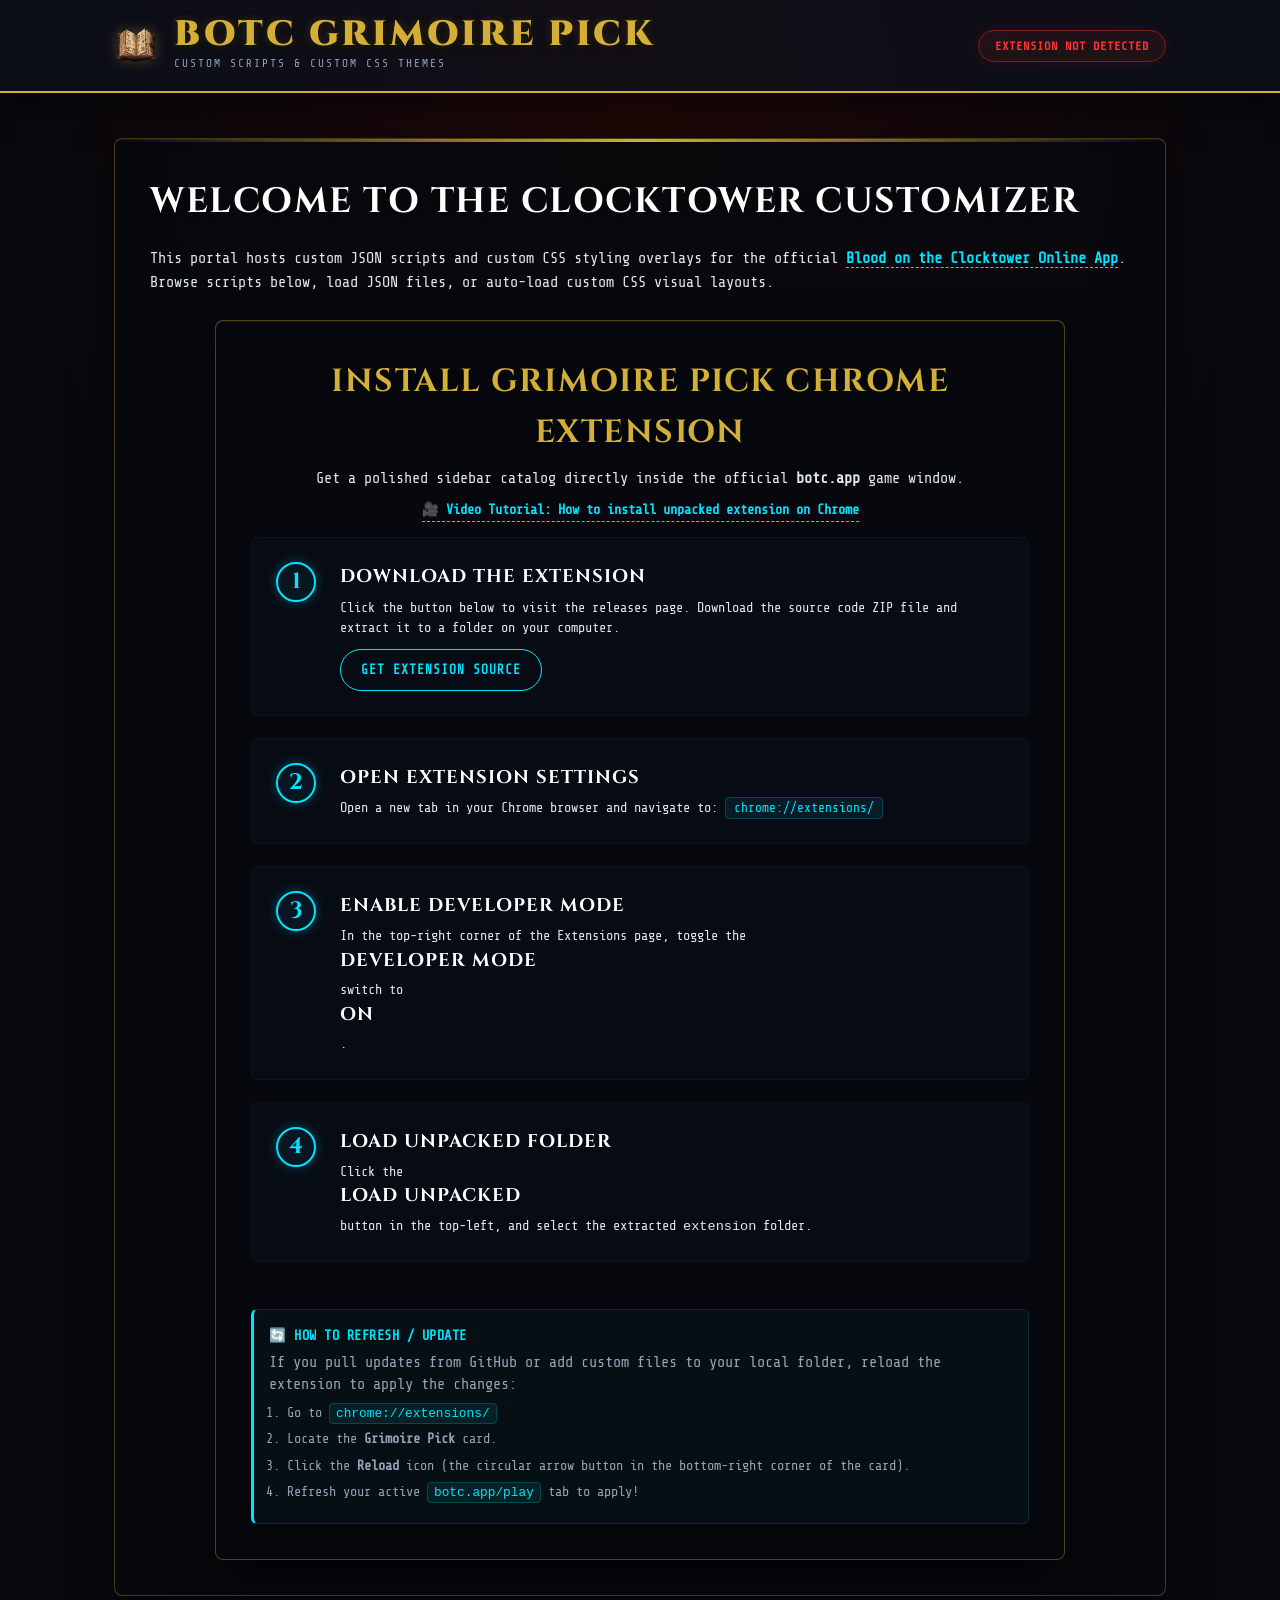
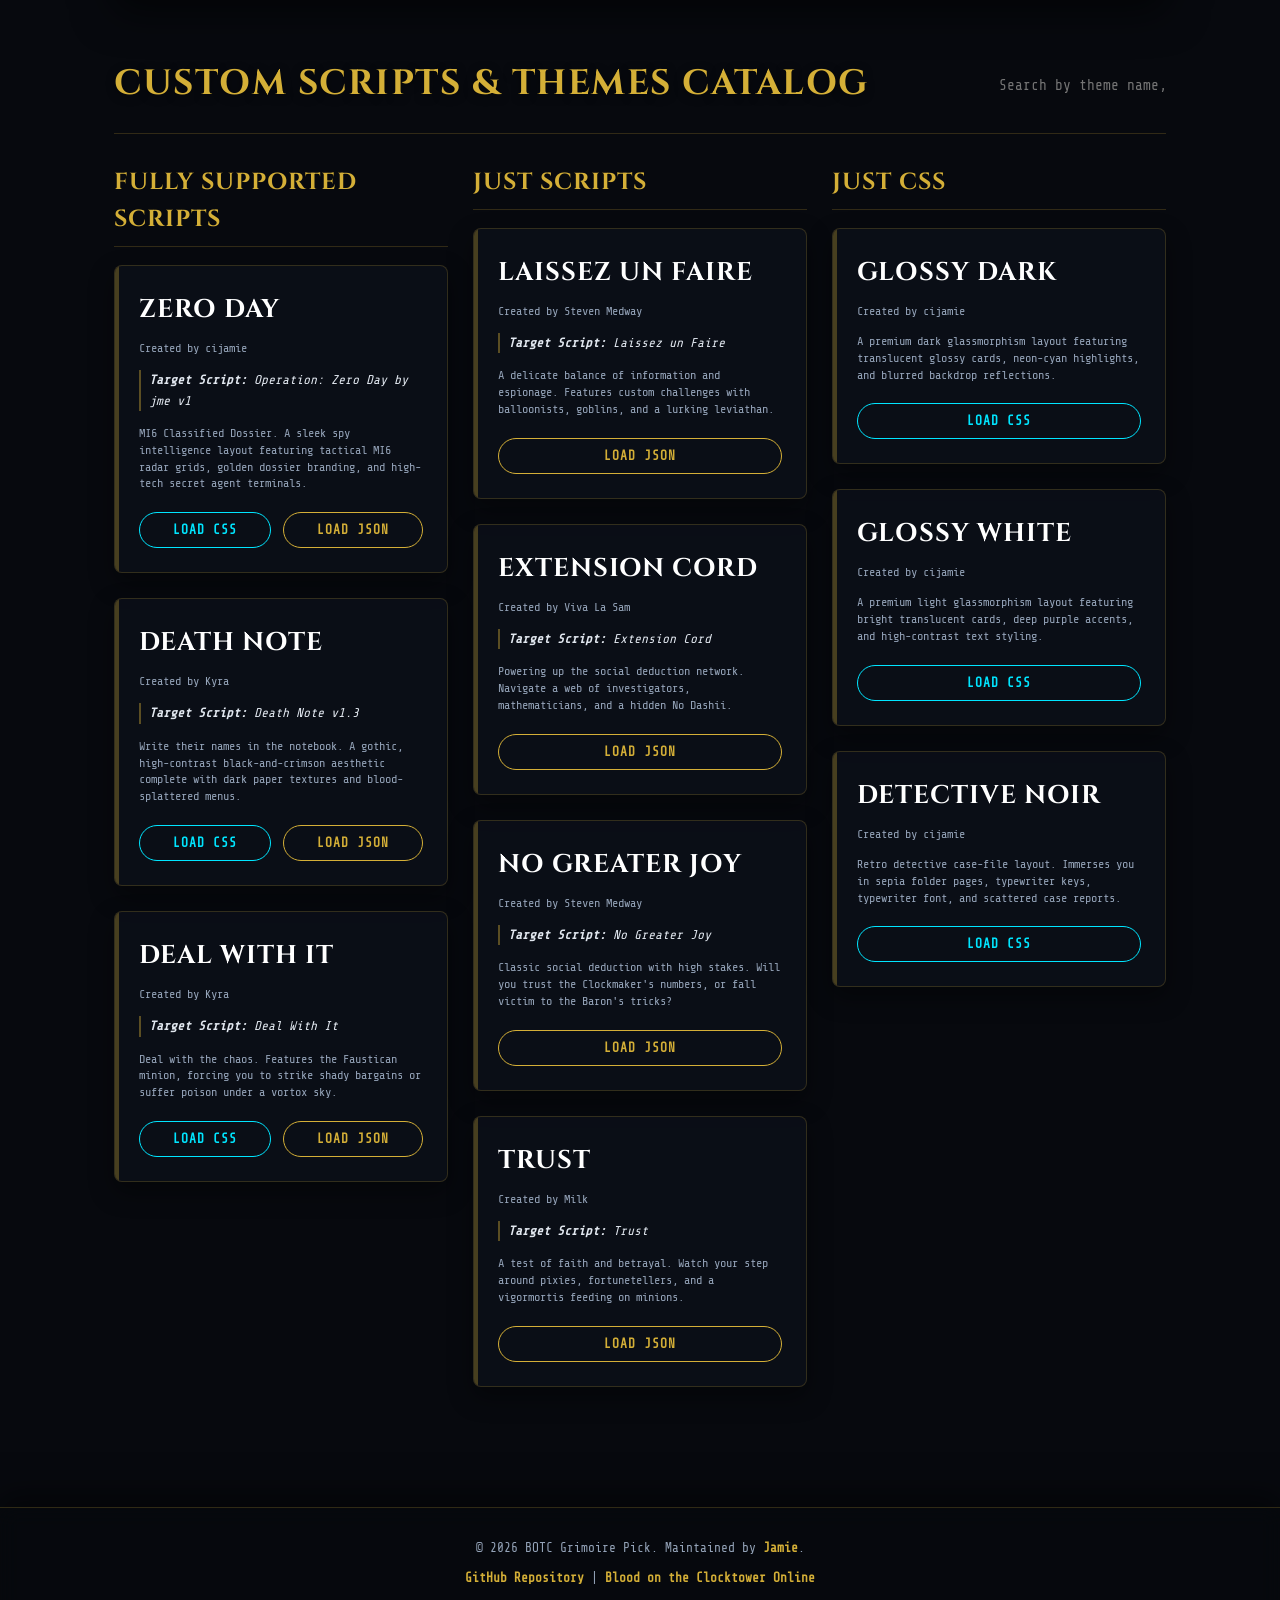
<file: index.html>
<!DOCTYPE html>
<html lang="en">
<head>
  <meta charset="UTF-8">
  <meta name="viewport" content="width=device-width, initial-scale=1.0">
  <title>Blood on the Clocktower - Grimoire Pick</title>
  <link rel="stylesheet" href="index.css">
</head>
<body>
  <header class="site-header">
    <div class="container header-container">
      <div class="logo-area">
        <img class="logo-img" src="logo.png" alt="Grimoire Pick Logo" width="44" height="44" style="width: 44px; height: 44px; object-fit: contain;">
        <div class="logo-text">
          <h1>BOTC Grimoire Pick</h1>
          <p class="subtitle">Custom Scripts & Custom CSS Themes</p>
        </div>
      </div>
      
      <div class="status-badge-container">
        <span id="extension-status" class="status-badge not-detected">Extension Not Detected</span>
      </div>
    </div>
  </header>

  <main class="main-content container">
    <!-- Intro Section -->
    <section class="intro-card">
      <h2>Welcome to the Clocktower Customizer</h2>
      <p>
        This portal hosts custom JSON scripts and custom CSS styling overlays for the official 
        <a href="https://botc.app" target="_blank">Blood on the Clocktower Online App</a>. 
        Browse scripts below, load JSON files, or auto-load custom CSS visual layouts.
      </p>
      
      <div class="setup-container">
        <div class="setup-box single-box">
          <h2>Install Grimoire Pick Chrome Extension</h2>
          <p class="setup-desc">
            Get a polished sidebar catalog directly inside the official <strong>botc.app</strong> game window.<br>
            <a href="https://www.youtube.com/watch?v=-CPdXqtKbJ4" target="_blank" class="video-tutorial-link" style="color: var(--color-primary); font-size: 0.85rem; display: inline-block; margin-top: 8px; font-weight: 600; text-decoration: none;">
              🎥 Video Tutorial: How to install unpacked extension on Chrome
            </a>
          </p>
          
          <div class="install-steps">
            <div class="step">
              <span class="step-number">1</span>
              <div class="step-content">
                <strong>Download the Extension</strong>
                <p>Click the button below to visit the releases page. Download the source code ZIP file and extract it to a folder on your computer.</p>
                <a href="https://github.com/cijamie/grimoirepick/releases/tag/v1.0.9" class="web-btn web-btn-primary" target="_blank" style="display: inline-block; margin-top: 10px;">Get Extension Source</a>
              </div>
            </div>
            
            <div class="step">
              <span class="step-number">2</span>
              <div class="step-content">
                <strong>Open Extension Settings</strong>
                <p>Open a new tab in your Chrome browser and navigate to: <code class="highlight">chrome://extensions/</code></p>
              </div>
            </div>
            
            <div class="step">
              <span class="step-number">3</span>
              <div class="step-content">
                <strong>Enable Developer Mode</strong>
                <p>In the top-right corner of the Extensions page, toggle the <strong>Developer mode</strong> switch to <strong>ON</strong>.</p>
              </div>
            </div>
            
            <div class="step">
              <span class="step-number">4</span>
              <div class="step-content">
                <strong>Load Unpacked Folder</strong>
                <p>Click the <strong>Load unpacked</strong> button in the top-left, and select the extracted <code>extension</code> folder.</p>

              </div>
          </div>
          
          <div class="update-note" style="margin-top: 25px; padding: 15px; background: rgba(0, 229, 255, 0.03); border: 1px solid rgba(0, 229, 255, 0.15); border-radius: 6px; font-size: 0.85rem;">
            <strong style="color: var(--color-primary); display: block; margin-bottom: 5px; text-transform: uppercase; letter-spacing: 0.5px;">🔄 How to Refresh / Update</strong>
            <p style="margin: 0; color: var(--color-text-muted); line-height: 1.4;">
              If you pull updates from GitHub or add custom files to your local folder, reload the extension to apply the changes:
            </p>
            <ol style="margin: 8px 0 0 18px; padding: 0; color: var(--color-text-muted); line-height: 1.5;">
              <li>Go to <code class="highlight" style="font-size: 0.8rem; background: rgba(0, 229, 255, 0.08); border: 1px solid rgba(0, 229, 255, 0.2); color: var(--color-primary); padding: 2px 6px; border-radius: 4px; font-family: monospace;">chrome://extensions/</code></li>
              <li>Locate the <strong>Grimoire Pick</strong> card.</li>
              <li>Click the <strong>Reload</strong> icon (the circular arrow button in the bottom-right corner of the card).</li>
              <li>Refresh your active <code class="highlight" style="font-size: 0.8rem; background: rgba(0, 229, 255, 0.08); border: 1px solid rgba(0, 229, 255, 0.2); color: var(--color-primary); padding: 2px 6px; border-radius: 4px; font-family: monospace;">botc.app/play</code> tab to apply!</li>
            </ol>
          </div>
        </div>
      </div>
    </section>

    <!-- Catalog Section -->
    <section class="catalog-section">
      <div class="catalog-header">
        <h2>Custom Scripts & Themes Catalog</h2>
        <div class="filter-controls">
          <input type="text" id="search-bar" placeholder="Search by theme name, script, or author...">
        </div>
      </div>

      <div id="catalog-grid" class="catalog-grid">
        <div class="loading-state">Loading registry database...</div>
      </div>
    </section>
  </main>

  <footer class="site-footer">
    <div class="container footer-container">
      <p>&copy; 2026 BOTC Grimoire Pick. Maintained by <a href="https://github.com/cijamie" target="_blank">Jamie</a>.</p>
      <p><a href="https://github.com/cijamie/grimoirepick" target="_blank">GitHub Repository</a> | <a href="https://botc.app" target="_blank">Blood on the Clocktower Online</a></p>
    </div>
  </footer>

  <div id="toast-notify" class="toast-notify"></div>

  <script src="index.js"></script>
</body>
</html>
</file>
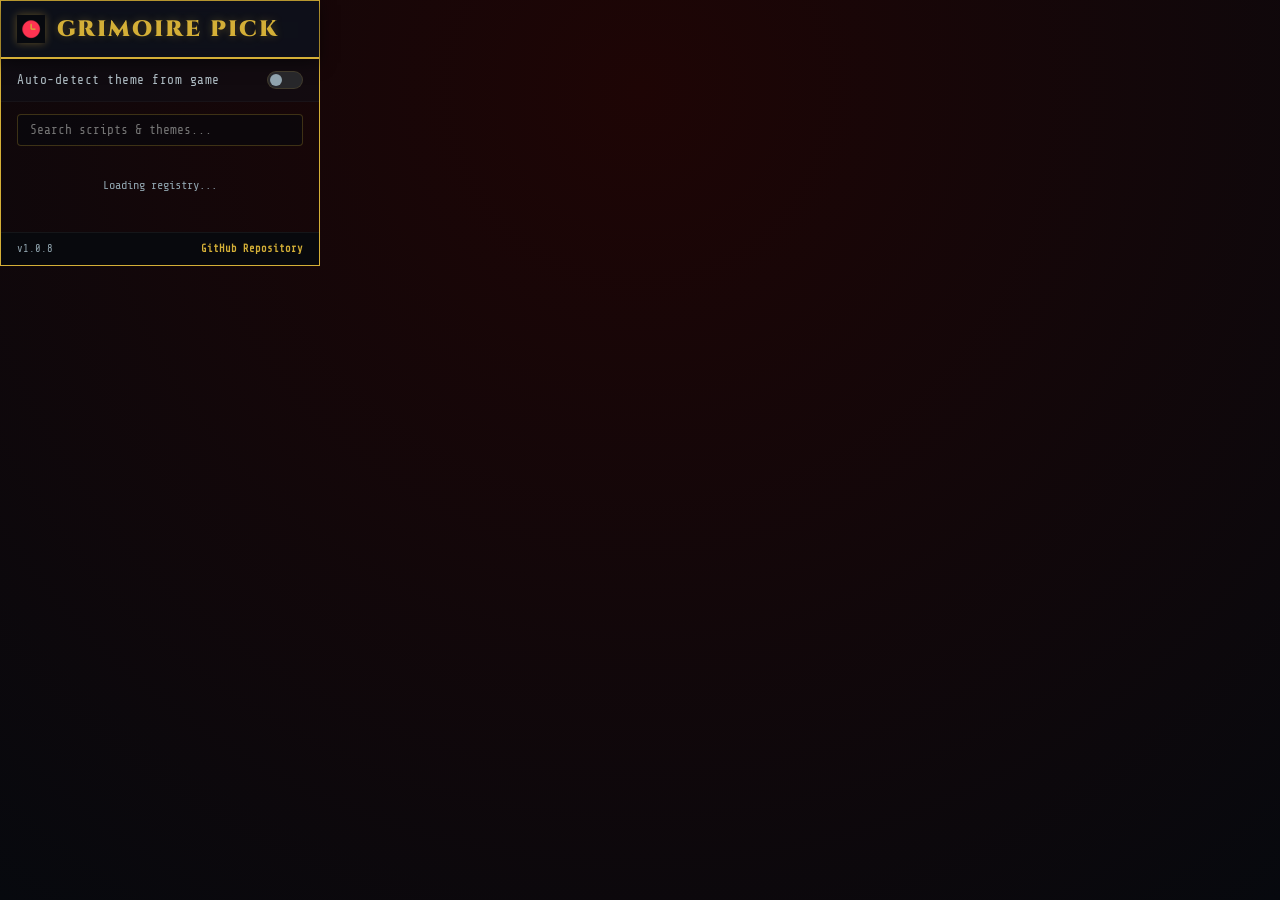
<file: extension/popup.html>
<!DOCTYPE html>
<html>
<head>
  <meta charset="utf-8">
  <title>BOTC Grimoire Pick</title>
  <link rel="stylesheet" href="popup.css">
</head>
<body>
  <div class="header">
    <div class="logo">
      <img class="logo-img" src="icon.png" alt="Grimoire Pick Logo" width="28" height="28" style="width: 28px; height: 28px; object-fit: contain;">
      <h1>Grimoire Pick</h1>
    </div>
  </div>
  
  <div class="settings-panel">
    <div class="setting-row">
      <span class="setting-label">Auto-detect theme from game</span>
      <label class="switch">
        <input type="checkbox" id="auto-detect-toggle">
        <span class="slider"></span>
      </label>
    </div>
  </div>

  <div class="search-container">
    <input type="text" id="search-box" placeholder="Search scripts & themes...">
  </div>

  <div id="themes-list" class="themes-list">
    <div class="loading">Loading registry...</div>
  </div>

  <div class="footer">
    <span>v1.0.8</span>
    <a href="https://github.com/cijamie/grimoirepick" target="_blank">GitHub Repository</a>
  </div>
  
  <div id="toast" class="toast"></div>

  <script src="popup.js?v=1.0.8"></script>
</body>
</html>
</file>
<file: index.css>
@import url('https://fonts.googleapis.com/css2?family=Cinzel:wght@500;700;900&family=Share+Tech+Mono&family=Teko:wght@500;700&display=swap');

/* Reset & Themes Styling Variables */
:root {
  --color-bg: #07090e;
  --color-bg-gradient: radial-gradient(circle at 50% 12%, #220808 0%, #07090e 65%);
  --color-surface: rgba(13, 18, 29, 0.65);
  --color-surface-card: rgba(7, 9, 14, 0.8);
  --color-surface-hover: rgba(22, 29, 44, 0.85);
  
  --color-primary: #00e5ff;
  --color-primary-glow: rgba(0, 229, 255, 0.4);
  --color-accent: #d4af37;
  --color-accent-glow: rgba(212, 175, 55, 0.3);
  --color-danger: #ff3333;
  --color-danger-glow: rgba(255, 51, 51, 0.4);
  
  --color-text-bright: #ffffff;
  --color-text-dim: #e2e8f0;
  --color-text-muted: #94a3b8;
  
  --font-mono: 'Share Tech Mono', monospace;
  --font-title: 'Cinzel', serif;
  --font-alt: 'Teko', sans-serif;
  --border-radius: 8px;
  --transition-speed: 0.3s;
}

* {
  box-sizing: border-box;
  margin: 0;
  padding: 0;
}

body {
  background: var(--color-bg);
  background-image: var(--color-bg-gradient);
  background-attachment: fixed;
  color: var(--color-text-dim);
  font-family: var(--font-mono);
  line-height: 1.6;
  min-height: 100vh;
  display: flex;
  flex-direction: column;
}

.container {
  width: 100%;
  max-width: 1100px;
  margin: 0 auto;
  padding: 0 24px;
}

/* Premium Header with blur */
.site-header {
  background: rgba(13, 18, 29, 0.7);
  backdrop-filter: blur(12px);
  -webkit-backdrop-filter: blur(12px);
  border-bottom: 2px solid var(--color-accent);
  padding: 18px 0;
  box-shadow: 0 10px 30px rgba(0, 0, 0, 0.6);
  position: sticky;
  top: 0;
  z-index: 100;
}

.header-container {
  display: flex;
  align-items: center;
  justify-content: space-between;
}

.logo-area {
  display: flex;
  align-items: center;
  gap: 16px;
}

.logo-img {
  width: 44px;
  height: 44px;
  object-fit: contain;
  filter: drop-shadow(0 0 6px var(--color-accent-glow));
  transition: all var(--transition-speed) cubic-bezier(0.25, 0.8, 0.25, 1);
}

.logo-area:hover .logo-img {
  transform: scale(1.1) rotate(5deg);
  filter: drop-shadow(0 0 12px var(--color-primary-glow));
}

.logo-text h1 {
  font-family: var(--font-title);
  font-size: 2.2rem;
  font-weight: 900;
  letter-spacing: 3px;
  color: var(--color-accent);
  text-transform: uppercase;
  line-height: 0.95;
  text-shadow: 0 2px 10px rgba(0, 0, 0, 0.8), 0 0 8px var(--color-accent-glow);
}

.logo-text .subtitle {
  font-family: var(--font-mono);
  font-size: 0.7rem;
  color: var(--color-text-muted);
  text-transform: uppercase;
  letter-spacing: 2px;
  margin-top: 4px;
}

/* Pulsing Status Badge */
.status-badge {
  font-family: var(--font-mono);
  font-size: 0.75rem;
  font-weight: 600;
  padding: 8px 16px;
  border-radius: 30px;
  border: 1px solid;
  text-transform: uppercase;
  letter-spacing: 1px;
  transition: all var(--transition-speed) ease;
}

.status-badge.not-detected {
  background: rgba(255, 51, 51, 0.08);
  color: var(--color-danger);
  border-color: rgba(255, 51, 51, 0.4);
  box-shadow: 0 0 15px rgba(255, 51, 51, 0.1), inset 0 0 8px rgba(255, 51, 51, 0.05);
}

.status-badge.detected {
  background: rgba(0, 229, 255, 0.08);
  color: var(--color-primary);
  border-color: rgba(0, 229, 255, 0.4);
  box-shadow: 0 0 15px rgba(0, 229, 255, 0.15), inset 0 0 8px rgba(0, 229, 255, 0.05);
  animation: pulse-glow 2.5s infinite alternate;
}

@keyframes pulse-glow {
  0% { box-shadow: 0 0 10px rgba(0, 229, 255, 0.1); }
  100% { box-shadow: 0 0 25px rgba(0, 229, 255, 0.35); }
}

/* Main Layout */
.main-content {
  flex: 1;
  padding-top: 45px;
  padding-bottom: 75px;
}

/* Premium Card Box (Introduction) */
.intro-card {
  background: var(--color-surface-card);
  backdrop-filter: blur(8px);
  -webkit-backdrop-filter: blur(8px);
  border: 1px solid rgba(212, 175, 55, 0.3);
  border-radius: var(--border-radius);
  padding: 35px;
  margin-bottom: 45px;
  box-shadow: 0 15px 40px rgba(0, 0, 0, 0.6), inset 0 1px 0 rgba(255, 255, 255, 0.05);
  position: relative;
  overflow: hidden;
}

.intro-card::before {
  content: "";
  position: absolute;
  top: 0; left: 0; width: 100%; height: 3px;
  background: linear-gradient(90deg, transparent, var(--color-accent), transparent);
}

.intro-card h2 {
  font-family: var(--font-title);
  font-size: 2.2rem;
  font-weight: 700;
  color: var(--color-text-bright);
  text-transform: uppercase;
  margin-bottom: 16px;
  letter-spacing: 1.5px;
  text-shadow: 0 2px 5px rgba(0,0,0,0.5);
}

.intro-card p {
  color: var(--color-text-dim);
  font-size: 0.95rem;
  margin-bottom: 15px;
  line-height: 1.6;
}

.intro-card p a {
  color: var(--color-primary);
  text-decoration: none;
  font-weight: 600;
  border-bottom: 1px dashed var(--color-primary);
  transition: all var(--transition-speed);
}

.intro-card p a:hover {
  color: var(--color-accent);
  border-bottom-color: var(--color-accent);
  text-shadow: 0 0 6px var(--color-accent-glow);
}

/* Installation Guide Area */
.setup-container {
  display: flex;
  justify-content: center;
  margin-top: 25px;
}

.setup-box.single-box {
  width: 100%;
  max-width: 850px;
  background: var(--color-surface-card);
  backdrop-filter: blur(8px);
  -webkit-backdrop-filter: blur(8px);
  border: 1px solid rgba(212, 175, 55, 0.35);
  border-radius: var(--border-radius);
  padding: 35px;
  box-shadow: 0 20px 45px rgba(0, 0, 0, 0.6), inset 0 1px 0 rgba(255, 255, 255, 0.05);
}

.setup-box.single-box h2 {
  font-family: var(--font-title);
  font-size: 2rem;
  font-weight: 700;
  text-transform: uppercase;
  color: var(--color-accent);
  margin-bottom: 8px;
  text-align: center;
  letter-spacing: 1.5px;
  text-shadow: 0 2px 8px rgba(0,0,0,0.5);
}

.setup-desc {
  text-align: center;
  color: var(--color-text-muted);
  font-size: 0.95rem;
  margin-bottom: 30px;
  line-height: 1.6;
}

.video-tutorial-link {
  transition: transform var(--transition-speed) ease, color var(--transition-speed);
}

.video-tutorial-link:hover {
  color: var(--color-accent) !important;
  transform: translateY(-1px);
  text-shadow: 0 0 8px var(--color-accent-glow);
}

.install-steps {
  display: flex;
  flex-direction: column;
  gap: 22px;
}

.step {
  display: flex;
  gap: 24px;
  background: rgba(13, 18, 29, 0.45);
  border: 1px solid rgba(255, 255, 255, 0.03);
  border-radius: 6px;
  padding: 24px;
  transition: all var(--transition-speed) cubic-bezier(0.25, 0.8, 0.25, 1);
}

.step:hover {
  border-color: rgba(0, 229, 255, 0.25);
  background: rgba(18, 25, 41, 0.6);
  box-shadow: 0 10px 20px rgba(0, 0, 0, 0.4);
}

.step-number {
  flex-shrink: 0;
  width: 40px;
  height: 40px;
  border-radius: 50%;
  background: rgba(0, 229, 255, 0.05);
  border: 2px solid var(--color-primary);
  color: var(--color-primary);
  display: flex;
  align-items: center;
  justify-content: center;
  font-family: var(--font-title);
  font-size: 1.4rem;
  font-weight: 700;
  box-shadow: 0 0 12px rgba(0, 229, 255, 0.3);
  transition: all var(--transition-speed);
}

.step:hover .step-number {
  background: var(--color-primary);
  color: var(--color-bg);
  box-shadow: 0 0 16px var(--color-primary-glow);
}

.step-content {
  flex-grow: 1;
}

.step-content strong {
  display: block;
  font-family: var(--font-title);
  font-size: 1.15rem;
  font-weight: 700;
  color: #fff;
  margin-bottom: 6px;
  text-transform: uppercase;
  letter-spacing: 1px;
}

.step-content p {
  font-size: 0.85rem;
  color: var(--color-text-dim);
  line-height: 1.5;
  margin: 0;
}

.step-content code.highlight {
  background: rgba(0, 229, 255, 0.08);
  border: 1px solid rgba(0, 229, 255, 0.2);
  color: var(--color-primary);
  padding: 3px 8px;
  border-radius: 4px;
  font-family: var(--font-mono);
  font-size: 0.8rem;
}

/* Update Info Panel */
.update-note {
  border-left: 3px solid var(--color-primary) !important;
  box-shadow: 0 5px 15px rgba(0,0,0,0.3);
}

.update-note ol li {
  margin-bottom: 6px;
}

/* Catalog Title & Search Bar */
.catalog-section {
  display: flex;
  flex-direction: column;
  gap: 30px;
}

.catalog-header {
  display: flex;
  align-items: center;
  justify-content: space-between;
  flex-wrap: wrap;
  gap: 20px;
  border-bottom: 1px solid rgba(212, 175, 55, 0.2);
  padding-bottom: 20px;
  margin-top: 15px;
}

.catalog-header h2 {
  font-family: var(--font-title);
  font-size: 2.2rem;
  font-weight: 700;
  text-transform: uppercase;
  color: var(--color-accent);
  letter-spacing: 1.5px;
  text-shadow: 0 2px 8px rgba(0,0,0,0.5);
}

/* Modern Search Box */
.search-container {
  display: flex;
  align-items: center;
  background: rgba(7, 9, 14, 0.6);
  border: 1px solid rgba(212, 175, 55, 0.25);
  border-radius: 4px;
  padding: 4px 14px;
  width: 320px;
  transition: all var(--transition-speed);
}

.search-container:focus-within {
  border-color: var(--color-primary);
  box-shadow: 0 0 12px rgba(0, 229, 255, 0.25);
  background: rgba(7, 9, 14, 0.85);
}

#search-bar {
  background: transparent;
  border: none;
  color: var(--color-text-bright);
  font-family: var(--font-mono);
  font-size: 0.9rem;
  padding: 8px 0;
  width: 100%;
  outline: none;
}

/* Grid Layout for Grimoire Themes */
.catalog-grid,
.category-grid {
  display: grid;
  grid-template-columns: repeat(auto-fill, minmax(320px, 1fr));
  gap: 25px;
}

.category-section {
  margin-bottom: 45px;
}

.category-title {
  font-family: var(--font-title);
  font-size: 1.45rem;
  color: var(--color-accent);
  margin-bottom: 18px;
  border-bottom: 1.5px solid rgba(212, 175, 55, 0.2);
  padding-bottom: 8px;
  text-transform: uppercase;
  letter-spacing: 1px;
}

.category-empty {
  color: var(--color-text-muted);
  font-size: 0.85rem;
  font-style: italic;
  padding: 15px 0;
  grid-column: 1 / -1;
}

/* Gothic styled spellbook theme cards */
.theme-card {
  background: var(--color-surface);
  border: 1px solid rgba(212, 175, 55, 0.2);
  border-radius: var(--border-radius);
  padding: 24px;
  display: flex;
  flex-direction: column;
  justify-content: space-between;
  min-height: 220px;
  box-shadow: 0 10px 25px rgba(0, 0, 0, 0.4);
  transition: all var(--transition-speed) cubic-bezier(0.25, 0.8, 0.25, 1);
  position: relative;
  overflow: hidden;
}

.theme-card::before {
  content: "";
  position: absolute;
  top: 0; left: 0; width: 4px; height: 100%;
  background: rgba(212, 175, 55, 0.3);
  transition: all var(--transition-speed);
}

.theme-card:hover {
  transform: translateY(-5px);
  border-color: var(--color-accent);
  box-shadow: 0 15px 35px rgba(0, 0, 0, 0.6), 0 0 15px rgba(212, 175, 55, 0.15);
  background: var(--color-surface-hover);
}

.theme-card:hover::before {
  background: var(--color-accent);
  box-shadow: 0 0 10px var(--color-accent-glow);
}

/* Active Grimoire Theme card state */
.theme-card.active {
  border-color: var(--color-primary);
  box-shadow: 0 0 20px rgba(0, 229, 255, 0.15), 0 10px 25px rgba(0,0,0,0.5);
  background: rgba(13, 18, 29, 0.8);
}

.theme-card.active::before {
  background: var(--color-primary);
  width: 5px;
  box-shadow: 0 0 12px var(--color-primary);
}

.theme-title-row {
  display: flex;
  align-items: center;
  justify-content: space-between;
  margin-bottom: 8px;
  gap: 10px;
}

.theme-name {
  font-family: var(--font-title);
  font-size: 1.6rem;
  font-weight: 700;
  color: var(--color-text-bright);
  text-transform: uppercase;
  letter-spacing: 1px;
}

/* Active Badge */
.active-badge {
  font-size: 0.65rem;
  font-weight: 600;
  text-transform: uppercase;
  color: var(--color-primary);
  border: 1px solid var(--color-primary);
  background: rgba(0, 229, 255, 0.1);
  padding: 2px 8px;
  border-radius: 4px;
  letter-spacing: 0.5px;
  box-shadow: 0 0 8px rgba(0, 229, 255, 0.2);
}

.theme-author {
  font-size: 0.75rem;
  color: var(--color-text-muted);
  margin-bottom: 12px;
}

.theme-script {
  font-size: 0.8rem;
  color: var(--color-text-dim);
  border-left: 2px solid rgba(212, 175, 55, 0.4);
  padding-left: 8px;
  margin-bottom: 14px;
  font-style: italic;
}

.theme-script-desc {
  font-size: 0.75rem;
  color: var(--color-text-muted);
  line-height: 1.4;
  margin-bottom: 20px;
  flex-grow: 1;
}

.card-actions {
  display: flex;
  gap: 12px;
}

/* Capsule buttons with transitions */
.web-btn {
  display: inline-block;
  padding: 10px 20px;
  font-family: var(--font-mono);
  font-size: 0.8rem;
  font-weight: 600;
  border-radius: 30px;
  cursor: pointer;
  border: 1px solid;
  text-transform: uppercase;
  text-decoration: none;
  transition: all var(--transition-speed) cubic-bezier(0.4, 0, 0.2, 1);
  text-align: center;
  flex-grow: 1;
  letter-spacing: 1px;
}

.web-btn-primary {
  background: transparent;
  border-color: var(--color-primary);
  color: var(--color-primary);
  box-shadow: inset 0 0 0 0 var(--color-primary);
}

.web-btn-primary:hover {
  background: var(--color-primary);
  color: var(--color-bg);
  box-shadow: 0 0 15px var(--color-primary-glow), inset 0 0 0 20px var(--color-primary);
  transform: translateY(-1px);
}

.web-btn-secondary {
  background: transparent;
  border-color: var(--color-accent);
  color: var(--color-accent);
}

.web-btn-secondary:hover {
  background: var(--color-accent);
  color: var(--color-bg);
  box-shadow: 0 0 15px var(--color-accent-glow);
  transform: translateY(-1px);
}

.web-btn-reset {
  background: transparent;
  border-color: var(--color-danger);
  color: var(--color-danger);
}

.web-btn-reset:hover {
  background: var(--color-danger);
  color: var(--color-text-bright);
  box-shadow: 0 0 15px var(--color-danger-glow);
  transform: translateY(-1px);
}

.btn-disabled {
  opacity: 0.35;
  cursor: not-allowed !important;
  pointer-events: none;
}

/* Loading state */
.loading-state {
  grid-column: 1 / -1;
  text-align: center;
  padding: 60px 0;
  color: var(--color-text-muted);
  font-size: 1.1rem;
}

/* Toast Notifications with soft bounce */
.toast-notify {
  position: fixed;
  bottom: 30px;
  left: 50%;
  transform: translateX(-50%) translateY(30px);
  background: rgba(14, 20, 32, 0.95);
  border: 1px solid var(--color-accent);
  color: var(--color-text-bright);
  padding: 14px 28px;
  font-size: 0.85rem;
  border-radius: var(--border-radius);
  box-shadow: 0 10px 40px rgba(0, 0, 0, 0.8);
  z-index: 1000;
  opacity: 0;
  transition: all var(--transition-speed) cubic-bezier(0.175, 0.885, 0.32, 1.275);
  pointer-events: none;
  text-align: center;
  white-space: nowrap;
}

.toast-notify.show {
  transform: translateX(-50%) translateY(0);
  opacity: 1;
}

/* Footer styling */
.site-footer {
  background: rgba(7, 9, 14, 0.85);
  backdrop-filter: blur(10px);
  -webkit-backdrop-filter: blur(10px);
  border-top: 1px solid rgba(212, 175, 55, 0.2);
  padding: 30px 0;
  font-size: 0.8rem;
  color: var(--color-text-muted);
  text-align: center;
  box-shadow: 0 -10px 30px rgba(0, 0, 0, 0.5);
}

.footer-container {
  display: flex;
  flex-direction: column;
  gap: 10px;
}

.site-footer a {
  color: var(--color-accent);
  text-decoration: none;
  font-weight: 600;
  transition: color var(--transition-speed);
}

.site-footer a:hover {
  color: var(--color-primary);
  text-shadow: 0 0 6px var(--color-primary-glow);
}

/* Custom Scrollbars */
::-webkit-scrollbar {
  width: 6px;
}
::-webkit-scrollbar-track {
  background: var(--color-bg);
}
::-webkit-scrollbar-thumb {
  background: rgba(212, 175, 55, 0.2);
  border-radius: 3px;
  transition: background var(--transition-speed);
}
::-webkit-scrollbar-thumb:hover {
  background: var(--color-primary);
}

/* Responsive tweaks */
@media (max-width: 600px) {
  .header-container {
    flex-direction: column;
    gap: 18px;
    text-align: center;
  }
  .search-container {
    width: 100%;
  }
}
</file>
<file: extension/popup.css>
@import url('https://fonts.googleapis.com/css2?family=Cinzel:wght@700;900&family=Share+Tech+Mono&family=Teko:wght@500;700&display=swap');

body {
  width: 320px;
  margin: 0;
  padding: 0;
  background-color: #07090e;
  background-image: radial-gradient(circle at 50% 10%, #1e0505 0%, #07090e 100%);
  background-attachment: fixed;
  color: #ffffff;
  font-family: 'Share Tech Mono', monospace;
  box-sizing: border-box;
  display: flex;
  flex-direction: column;
  border: 1px solid #d4af37;
}

/* Header */
.header {
  background: rgba(13, 18, 29, 0.85);
  backdrop-filter: blur(8px);
  -webkit-backdrop-filter: blur(8px);
  padding: 14px 16px;
  border-bottom: 2px solid #d4af37;
  box-shadow: 0 4px 15px rgba(0, 0, 0, 0.5);
}

.logo {
  display: flex;
  align-items: center;
  gap: 12px;
}

.logo-img {
  width: 28px;
  height: 28px;
  object-fit: contain;
  filter: drop-shadow(0 0 4px rgba(212, 175, 55, 0.4));
  transition: all 0.3s ease;
}

.logo:hover .logo-img {
  transform: scale(1.1) rotate(5deg);
  filter: drop-shadow(0 0 8px rgba(0, 229, 255, 0.6));
}

.logo h1 {
  font-family: 'Cinzel', serif;
  font-size: 1.4rem;
  font-weight: 900;
  margin: 0;
  letter-spacing: 2px;
  text-transform: uppercase;
  color: #d4af37;
  line-height: 1;
  text-shadow: 0 0 8px rgba(212, 175, 55, 0.3);
}

/* Settings Panel */
.settings-panel {
  padding: 12px 16px;
  background: rgba(13, 18, 29, 0.4);
  border-bottom: 1px solid rgba(255, 255, 255, 0.03);
}

.setting-row {
  display: flex;
  align-items: center;
  justify-content: space-between;
}

.setting-label {
  font-size: 0.8rem;
  color: #b0bec5;
  letter-spacing: 0.5px;
}

/* Switch Toggle */
.switch {
  position: relative;
  display: inline-block;
  width: 36px;
  height: 18px;
}

.switch input {
  opacity: 0;
  width: 0;
  height: 0;
}

.slider {
  position: absolute;
  cursor: pointer;
  top: 0; left: 0; right: 0; bottom: 0;
  background-color: #27272a;
  transition: .3s;
  border-radius: 18px;
  border: 1px solid rgba(212, 175, 55, 0.15);
}

.slider:before {
  position: absolute;
  content: "";
  height: 12px;
  width: 12px;
  left: 2px;
  bottom: 2px;
  background-color: #90a4ae;
  transition: .3s;
  border-radius: 50%;
}

input:checked + .slider {
  background-color: rgba(0, 229, 255, 0.15);
  border-color: #00e5ff;
}

input:checked + .slider:before {
  transform: translateX(18px);
  background-color: #00e5ff;
  box-shadow: 0 0 8px #00e5ff;
}

/* Search */
.search-container {
  padding: 12px 16px 8px 16px;
}

#search-box {
  width: 100%;
  box-sizing: border-box;
  background: rgba(7, 9, 14, 0.6);
  border: 1px solid rgba(212, 175, 55, 0.25);
  color: #ffffff;
  padding: 8px 12px;
  font-family: 'Share Tech Mono', monospace;
  font-size: 0.8rem;
  border-radius: 4px;
  outline: none;
  transition: all 0.2s;
}

#search-box:focus {
  border-color: #00e5ff;
  box-shadow: 0 0 10px rgba(0, 229, 255, 0.25);
  background: rgba(7, 9, 14, 0.85);
}

/* Themes List */
.themes-list {
  max-height: 280px;
  overflow-y: auto;
  padding: 0 16px 16px 16px;
  display: flex;
  flex-direction: column;
  gap: 12px;
}

.category-section {
  margin-bottom: 16px;
  display: flex;
  flex-direction: column;
  gap: 10px;
}

.category-title {
  font-family: 'Cinzel', serif;
  font-size: 0.8rem;
  color: #d4af37;
  border-bottom: 1px solid rgba(212, 175, 55, 0.2);
  padding-bottom: 4px;
  margin-top: 8px;
  margin-bottom: 4px;
  text-transform: uppercase;
  letter-spacing: 0.5px;
}

.category-empty {
  font-size: 0.7rem;
  color: #90a4ae;
  font-style: italic;
  padding: 4px 0;
}

.category-grid {
  display: flex;
  flex-direction: column;
  gap: 12px;
}

.theme-card {
  background: rgba(13, 18, 29, 0.55);
  border: 1px solid rgba(212, 175, 55, 0.15);
  border-radius: 6px;
  padding: 12px;
  transition: all 0.25s cubic-bezier(0.25, 0.8, 0.25, 1);
  position: relative;
  overflow: hidden;
  flex-shrink: 0 !important;
}

.theme-card::before {
  content: "";
  position: absolute;
  top: 0; left: 0; width: 3px; height: 100%;
  background: rgba(212, 175, 55, 0.25);
  transition: all 0.25s;
}

.theme-card:hover {
  border-color: #d4af37;
  background: rgba(13, 18, 29, 0.85);
  transform: translateY(-2px);
  box-shadow: 0 6px 16px rgba(0, 0, 0, 0.5);
}

.theme-card:hover::before {
  background: #d4af37;
  box-shadow: 0 0 6px rgba(212, 175, 55, 0.4);
}

.theme-card.active {
  border-color: #00e5ff;
  box-shadow: 0 0 12px rgba(0, 229, 255, 0.2);
  background: rgba(13, 18, 29, 0.7);
}

.theme-card.active::before {
  background: #00e5ff;
  width: 4px;
  box-shadow: 0 0 8px #00e5ff;
}

.theme-name {
  font-family: 'Cinzel', serif;
  font-size: 1.15rem;
  font-weight: 700;
  margin: 0 0 3px 0;
  letter-spacing: 0.5px;
  text-transform: uppercase;
  display: flex;
  align-items: center;
  justify-content: space-between;
}

.theme-author {
  font-size: 0.7rem;
  color: #90a4ae;
  margin-bottom: 8px;
}

.theme-script {
  font-size: 0.7rem;
  color: #cfd8dc;
  border-left: 2px solid rgba(212, 175, 55, 0.4);
  padding-left: 6px;
  margin-bottom: 12px;
  font-style: italic;
  white-space: nowrap;
  overflow: hidden;
  text-overflow: ellipsis;
}

/* Card Buttons */
.card-actions {
  display: flex;
  gap: 10px;
}

.btn {
  flex: 1;
  padding: 6px 12px;
  font-family: 'Share Tech Mono', monospace;
  font-size: 0.7rem;
  border-radius: 20px;
  cursor: pointer;
  border: 1px solid;
  text-transform: uppercase;
  transition: all 0.2s;
  text-align: center;
  font-weight: 600;
  letter-spacing: 0.5px;
}

.btn-primary {
  background: transparent;
  border-color: #00e5ff;
  color: #00e5ff;
}

.btn-primary:hover {
  background: #00e5ff;
  color: #07090e;
  box-shadow: 0 0 10px rgba(0, 229, 255, 0.4);
}

.btn-secondary {
  background: transparent;
  border-color: #d4af37;
  color: #d4af37;
}

.btn-secondary:hover {
  background: #d4af37;
  color: #07090e;
  box-shadow: 0 0 10px rgba(212, 175, 55, 0.4);
}

.btn-reset {
  background: transparent;
  border-color: #ff3333;
  color: #ff3333;
}

.btn-reset:hover {
  background: #ff3333;
  color: #ffffff;
  box-shadow: 0 0 10px rgba(255, 51, 51, 0.4);
}

.badge {
  font-size: 0.6rem;
  background: rgba(0, 229, 255, 0.1);
  color: #00e5ff;
  border: 1px solid #00e5ff;
  padding: 1px 6px;
  border-radius: 3px;
  letter-spacing: 0.5px;
}

/* Loading/Empty State */
.loading {
  text-align: center;
  color: #90a4ae;
  font-size: 0.75rem;
  padding: 24px 0;
}

/* Footer */
.footer {
  background: rgba(7, 9, 14, 0.9);
  padding: 10px 16px;
  border-top: 1px solid rgba(255, 255, 255, 0.05);
  display: flex;
  align-items: center;
  justify-content: space-between;
  font-size: 0.65rem;
  color: #90a4ae;
}

.footer a {
  color: #d4af37;
  text-decoration: none;
  font-weight: 600;
}

.footer a:hover {
  color: #00e5ff;
  text-shadow: 0 0 4px rgba(0, 229, 255, 0.4);
}

/* Toasts */
.toast {
  position: fixed;
  bottom: 40px;
  left: 50%;
  transform: translateX(-50%) translateY(15px);
  background: rgba(14, 20, 32, 0.95);
  border: 1px solid #d4af37;
  color: #ffffff;
  padding: 8px 16px;
  font-size: 0.7rem;
  border-radius: 4px;
  box-shadow: 0 4px 15px rgba(0, 0, 0, 0.6);
  z-index: 999;
  opacity: 0;
  transition: all 0.25s cubic-bezier(0.175, 0.885, 0.32, 1.275);
  pointer-events: none;
  text-align: center;
  white-space: nowrap;
}

.toast.show {
  transform: translateX(-50%) translateY(0);
  opacity: 1;
}

/* Custom Scrollbars */
.themes-list::-webkit-scrollbar {
  width: 4px;
}

.themes-list::-webkit-scrollbar-track {
  background: rgba(0, 0, 0, 0.1);
}

.themes-list::-webkit-scrollbar-thumb {
  background: rgba(212, 175, 55, 0.2);
  border-radius: 2px;
}

.themes-list::-webkit-scrollbar-thumb:hover {
  background: #00e5ff;
}
</file>
